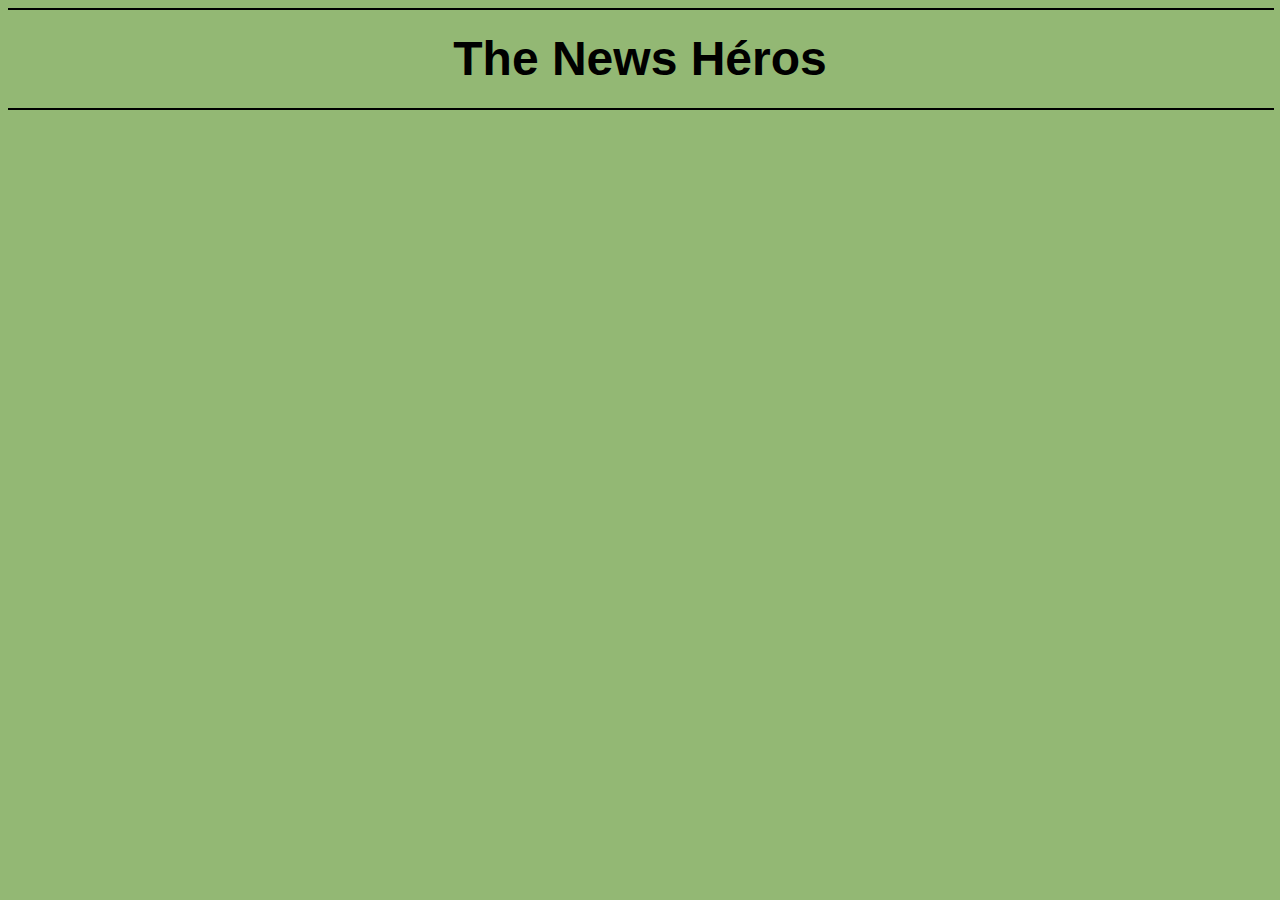
<file: Jeu de Role Web imagé/Final/Credits.html>
<!doctype html>
<html>

<head>
    <meta charset="utf-8">                                  
    <title>Jeu De Rôle</title>
    <link rel="stylesheet" href="css/Credits.css"/>
</head>
    
<boby>
    
    
    
    <hr width="100%" color="black" size="2">
    
    <h1><FONT size="20"><FONT face="Arial"><center>The News Héros </center></FONT></FONT></h1>
    
    <hr width="100%" color="black" size="2">
    
    
</boby>
    
</html>
</file>
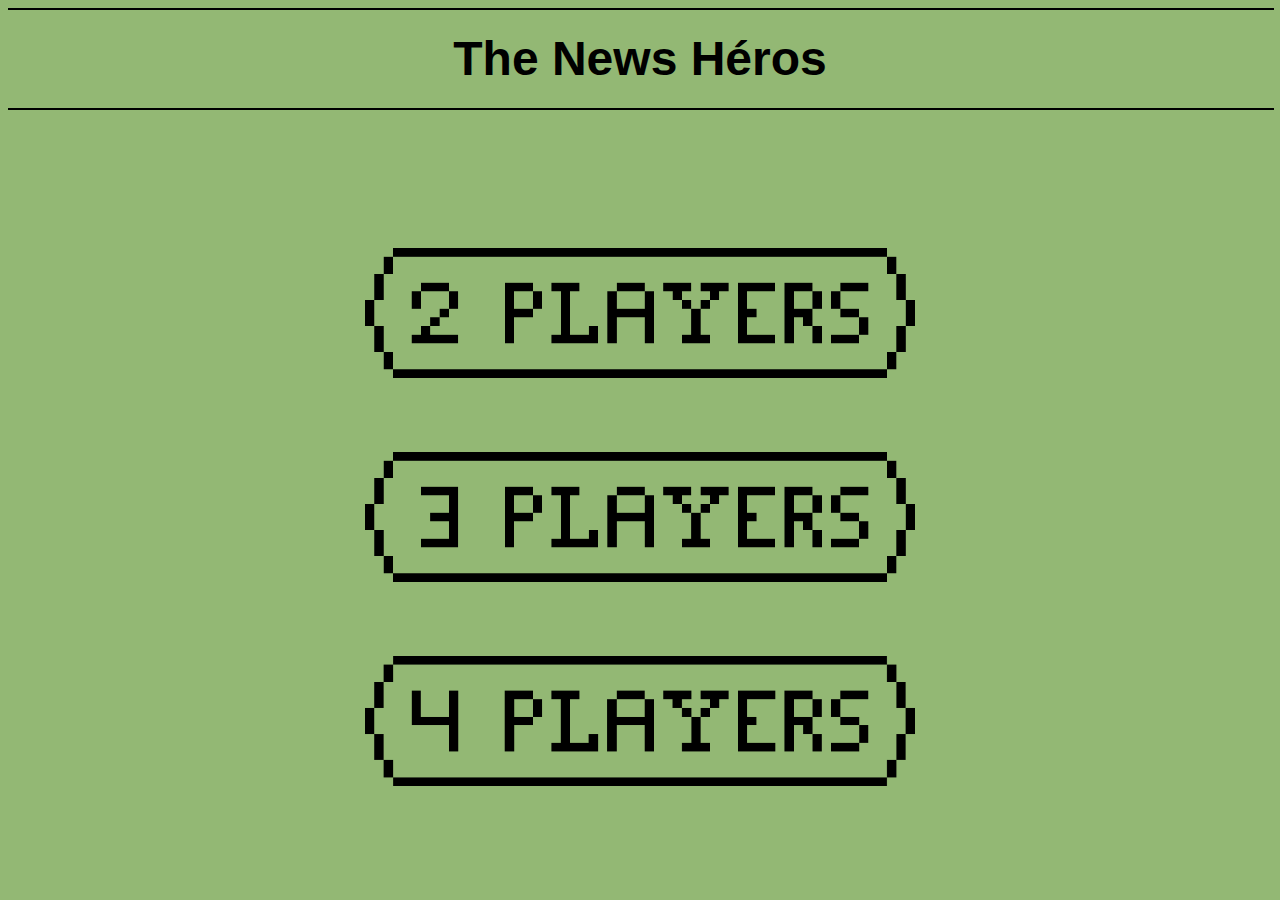
<file: Jeu de Role Web imagé/Final/NombreJoueur.html>
<!doctype html>
<html>

<head>
    <meta charset="utf-8">
    <title>Jeu De Rôle</title>
    <link rel="stylesheet" href="css/NombreJoueur.css"/>
</head>
    
<boby>
    
    
    
    <hr width="100%" color="black" size="2">
    
    <h1><FONT size="20"><FONT face="Arial"><center>The News Héros </center></FONT></FONT></h1>
    
    <hr width="100%" color="black" size="2">
    
    
    
    
    
    
    <section> 
        <center><a href="NombreJoueur.html"><input class="object1" id="image" type="image" src="Image/2J.png" width="550px" height="130px"></a></center>   
    </section>
    
    
    <section> 
        <center><a href="NombreJoueur.html"><input class="object2" id="image" type="image" src="Image/3J.png" width="550px" height="130px"></a></center>   
    </section>
    
    
    <section> 
        <center><a href="NombreJoueur.html"><input class="object2" id="image" type="image" src="Image/4J.png" width="550px" height="130px"></a></center>   
    </section>
    
    
    
    
</boby>
    
</html>
</file>
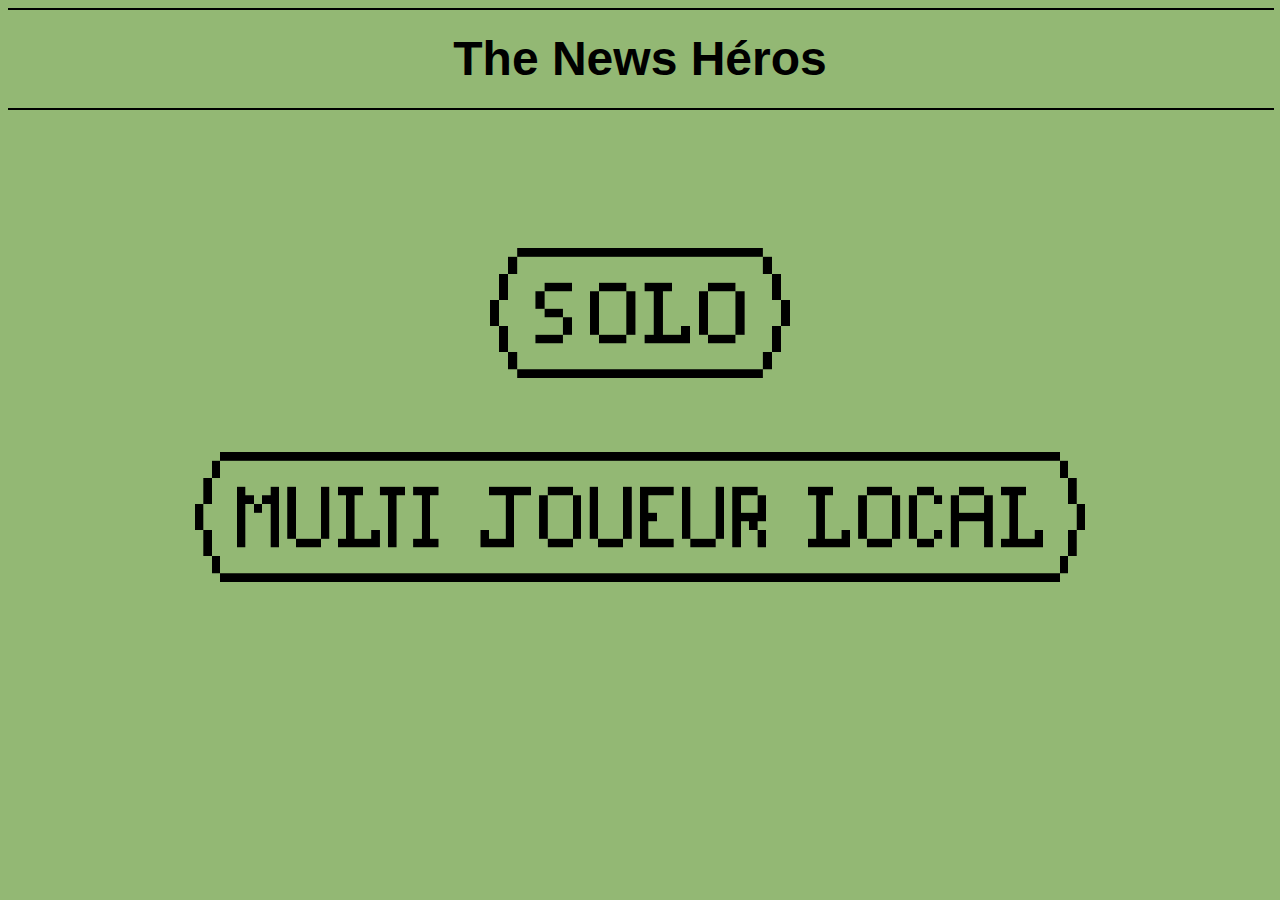
<file: Jeu de Role Web imagé/Final/Play.html>
<!doctype html>
<html>

<head>
    <meta charset="utf-8">
    <title>Jeu De Rôle</title>
    <link rel="stylesheet" href="css/Play.css" />
</head>
    
<boby>
    
    
    
    <hr width="100%" color="black" size="2">
    
    <h1><FONT size="20"><FONT face="Arial"><center>The News Héros </center></FONT></FONT></h1>
    
    <hr width="100%" color="black" size="2">
    
    
    
    
    <section> 
        <center><a href="Play.html"><input class="object1" id="image" type="image" src="Image/Solo.png" width="300px" height="130px"></a></center>   
    </section>
    
    
    <section> 
        <center><a href="NombreJoueur.html"><input class="object2" id="image" type="image" src="Image/Multi.png" width="890px" height="130px"></a></center>   
    </section>
    
    
    
    
</boby>
    
</html>
</file>
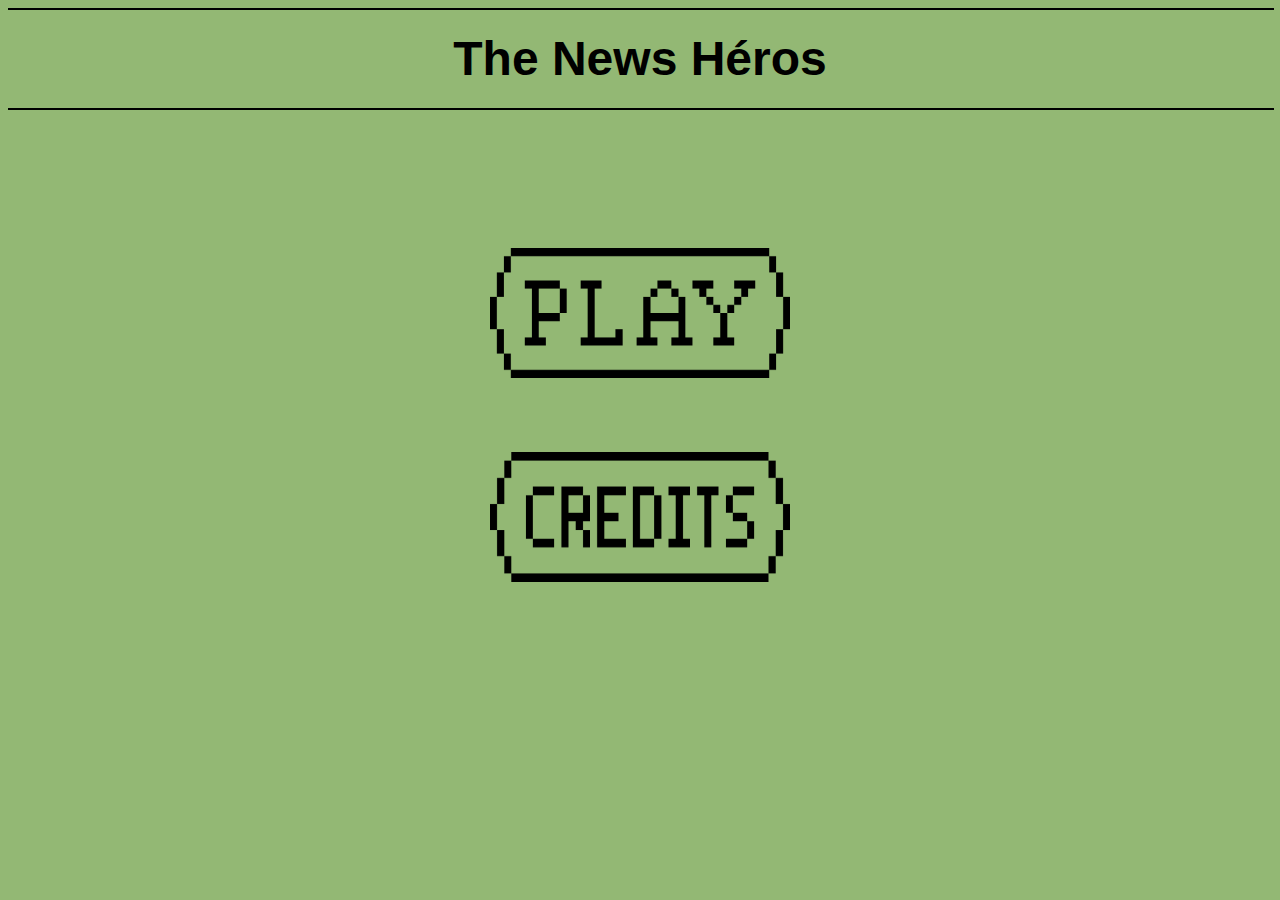
<file: Jeu de Role Web imagé/Final/PremierePage.html>
<!doctype html>
<html>

<head>
    <meta charset="utf-8">
    <title>Jeu De Rôle</title>
    <link rel="stylesheet" href="css/PremierePage.css" />
</head>
    
<boby>
    
    
    
    <hr width="100%" color="black" size="2">
    
    <h1><FONT size="20"><FONT face="Arial"><center>The News Héros </center></FONT></FONT></h1>
    
    <hr width="100%" color="black" size="2">
    
    
    
    
    
    <section> 
        <center><a href="Play.html"><input class="object1" id="image" type="image" src="Image/Play.png" width="300px" height="130px"></a></center>   
    </section>
    
    
    <section> 
        <center><a href="Credits.html"><input class="object2" id="image" type="image" src="Image/Credits.png" width="300px" height="130px"></a></center>   
    </section>
    
    
    
</boby>
    
</html>
</file>
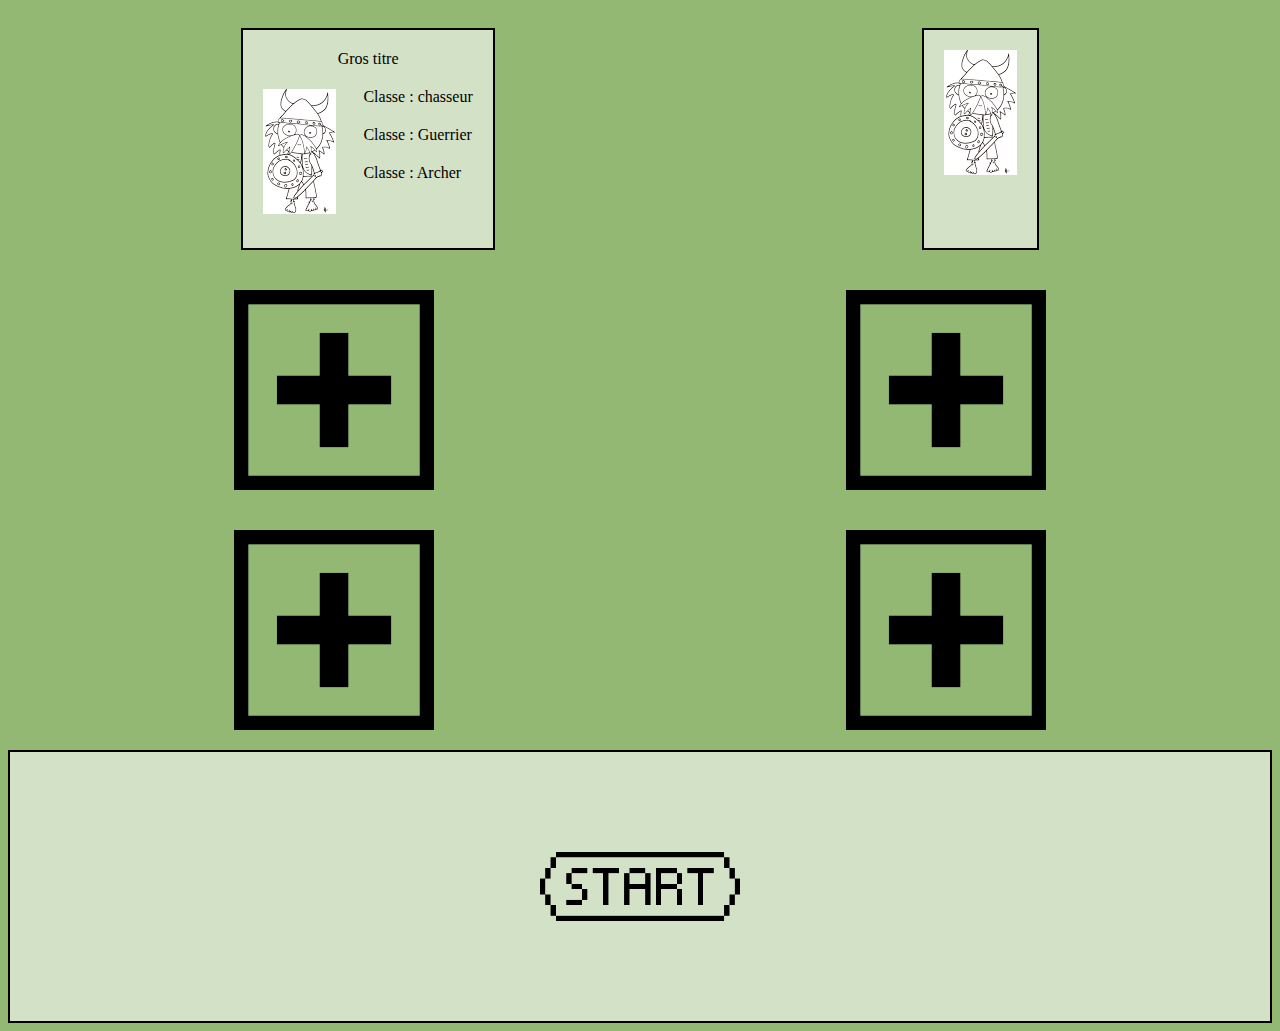
<file: Jeu de Role Web imagé/Test/Jeutest.html>
<!doctype html>
<html>
<head>
    <meta charset="utf-8">                                  
    <title>Jeu De Rôle</title>
    <link rel="stylesheet" href="Jeutest.css"/>
</head> 
<boby>
    <script src="Jeutest.js"></script>
    
    
    
    
    
    

        <section class="section">
        
        <div class="objet">
            <center>Gros titre</center>
            <h1 class="Titre" ></h1><img src="viking.png" class="objet_img" ><p class="paragraphe">Classe : chasseur</p><p class="paragraphe2">Classe : Guerrier</p><p class="paragraphe3">Classe : Archer</p>
        </div>
        
        <div class="objet">
            <img src="viking.png" class="objet_img" id="imgViking">
        </div>
        
    </section>
    
    
    
    
    
    
    
    <section class="section" id="section1">
        
        <input type="image" id="plusbouton" src="Plus.png" width="200px" onclick="ajoujoueur()" value=""/>
        <input type="image" id="plusbouton" src="Plus.png" width="200px" onclick="ajoujoueur()" value=""/>
        
    
    </section>
    
    
    
    
    <section class="section" id="section2"> 
    
        <input type="image" id="plusbouton" src="Plus.png" width="200px" onclick="ajoujoueur()" value=""/>
        <input type="image" id="plusbouton" src="Plus.png" width="200px" onclick="ajoujoueur()" value=""/>
    
    </section>
    
    
    
    
    
    <div class="barreaction">
        <input type="image" class="imagestart"id="start" src="Start.png" onclick="commencer()"/>
    </div>
    
    
    
    
</boby> 
</html>
</file>
<file: Jeu de Role Web imagé/Final/css/Credits.css>
body{
background-color: #93B874;
}
</file>
<file: Jeu de Role Web imagé/Final/css/NombreJoueur.css>
body{
background-color: #93B874;
}

.object1
{
    padding-top: 120px;
	padding-bottom: auto;
	padding-left: auto;
	padding-right: auto;
    margin-top: 10px;
	margin-bottom: 10px;
	margin-left: auto;
	margin-right: auto;
}

.object2
{
    padding-top: 50px;
	padding-bottom: auto;
	padding-left: auto;
	padding-right: auto;
    margin-top: 10px;
	margin-bottom: 10px;
	margin-left: auto;
	margin-right: auto;
}
</file>
<file: Jeu de Role Web imagé/Final/css/Play.css>
body{
background-color: #93B874;
}

.object1
{
    padding-top: 120px;
	padding-bottom: auto;
	padding-left: auto;
	padding-right: auto;
    margin-top: 10px;
	margin-bottom: 10px;
	margin-left: auto;
	margin-right: auto;
}

.object2
{
    padding-top: 50px;
	padding-bottom: auto;
	padding-left: auto;
	padding-right: auto;
    margin-top: 10px;
	margin-bottom: 10px;
	margin-left: auto;
	margin-right: auto;
}
</file>
<file: Jeu de Role Web imagé/Final/css/PremierePage.css>
body{
background-color: #93B874;
}

.object1
{
    padding-top: 120px;
	padding-bottom: auto;
	padding-left: auto;
	padding-right: auto;
    margin-top: 10px;
	margin-bottom: 10px;
	margin-left: auto;
	margin-right: auto;
}

.object2
{
    padding-top: 50px;
	padding-bottom: auto;
	padding-left: auto;
	padding-right: auto;
    margin-top: 10px;
	margin-bottom: 10px;
	margin-left: auto;
	margin-right: auto;
}

    border: 2px black solid;
</file>
<file: Jeu de Role Web imagé/Test/Jeutest.css>
body
{
	background-color: #93B874;
}

.section
{
	display: flex;
    justify-content: space-around;
	padding-top: 20px;
	padding-bottom: 20px;
	padding-left: 20px;
	padding-right: 20px;
}

.objet
{
    background-color: rgba(254, 254, 254, 0.6);
    border: 2px black solid;
    padding-top: 20px;
	padding-bottom: 50px;
	padding-left: 20px;
	padding-right: 20px;
}

.paragraphe
{
    margin-top : -130px ;
    margin-left : 100px ;
}

.paragraphe2
{
    margin-top : 20px ;
    margin-left : 100px ;
}

.paragraphe3
{
    margin-top : 20px ;
    margin-left : 100px ;
}

.Titre
{
    text-align: center;
    padding-top: -15px;
}

.objet2
{
    
    background-color: rgba(254, 254, 254, 0.6);
    border: 2px black solid;
    padding-top: 20px;
	padding-bottom: 20px;
	padding-left: 20px;
	padding-right: 20px;
    margin-left : 40px ;
    margin-right : 40px ;
}

.barreaction
{
    background-color: rgba(254, 254, 254, 0.6);
    border: 2px black solid;
    padding-top: 100px;
	padding-bottom: 100px;
}

.imagestart{
    text-align: center;
    width: 200px;
    display: block;
    margin-left: auto;
    margin-right: auto;
}

.interrogationI{
    max-height: 70%;
    max-width: 70%;
}

.NomPerso{
    text-align: center;
    margin-left: 200xp;
    font-weight: bold;
    font-size: 500xp;
}

.PSante{
    float: right;
}

.POr{
    padding-top: -130px ;
    padding-left : 400px ;
}
</file>
